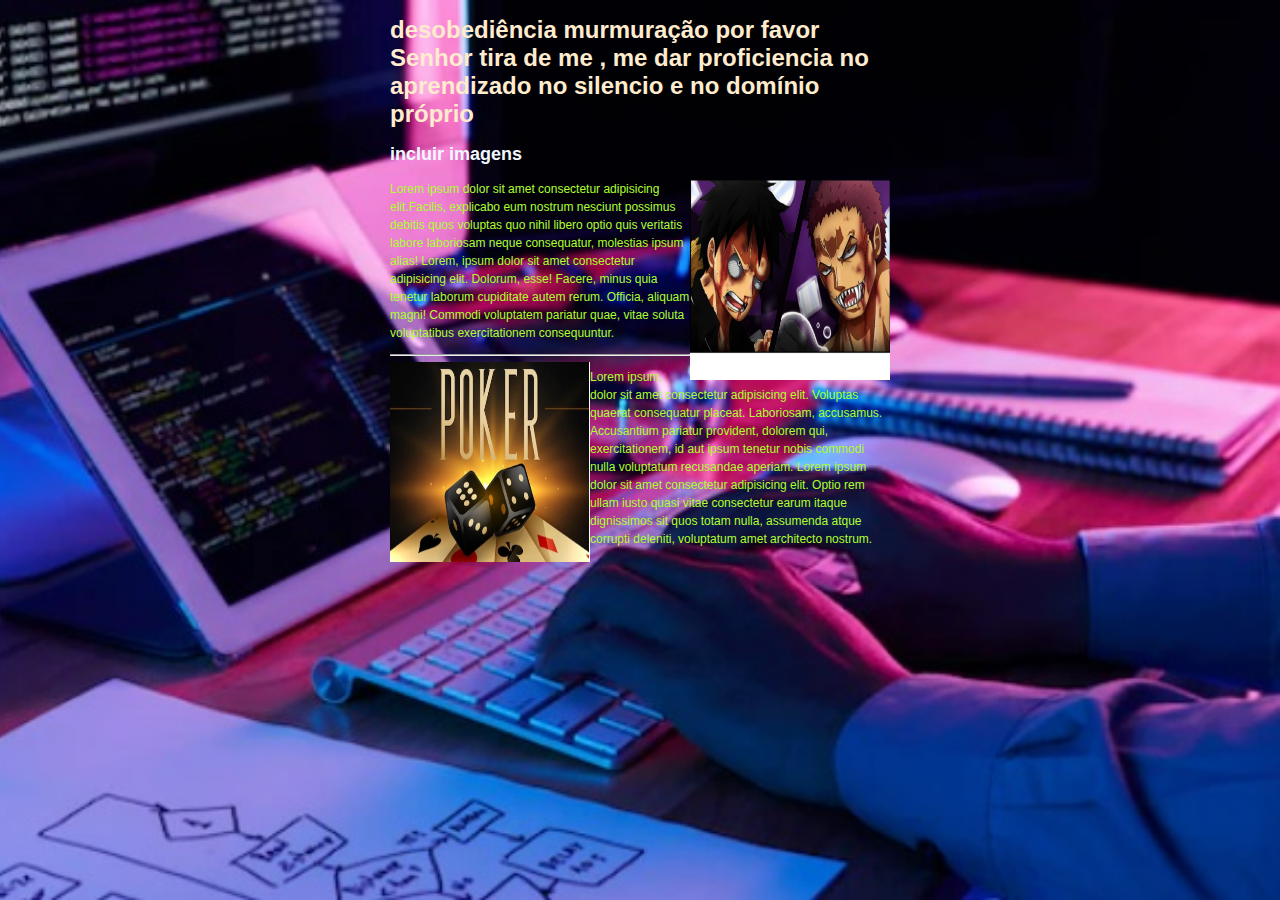
<file: pratica2/index.html>
<!DOCTYPE html>
<html lang="en">

<head>
    <meta charset="UTF-8">
    <meta http-equiv="X-UA-Compatible" content="IE=edge">
    <meta name="viewport" content="width=device-width, initial-scale=1.0">
    <title>Document</title>
    <link rel="stylesheet" href="imagens.css">
</head>

<body>
    <h1>desobediência murmuração por favor Senhor tira de me , me dar proficiencia no aprendizado no silencio e no
        domínio próprio</h1>

    <h2>incluir imagens</h2>

    <img src="./imagens/katacuryvsluffy.jpg" class="img-luffy" alt="luffy vs katacury">

    <p> Lorem ipsum dolor sit amet consectetur adipisicing elit.Facilis, explicabo eum nostrum nesciunt possimus
        debitis quos voluptas quo nihil libero optio quis veritatis labore laboriosam neque consequatur, molestias ipsum
        alias! Lorem, ipsum dolor sit amet consectetur adipisicing elit. Dolorum, esse! Facere, minus quia tenetur
        laborum cupiditate autem rerum. Officia, aliquam magni! Commodi voluptatem pariatur quae, vitae soluta
        voluptatibus exercitationem consequuntur.</p>
    <hr>
    <img src="./imagens/card2.jpg" class="img-card" alt="card">
    <p>Lorem ipsum, dolor sit amet consectetur adipisicing elit. Voluptas quaerat consequatur placeat. Laboriosam,
        accusamus. Accusantium pariatur provident, dolorem qui, exercitationem, id aut ipsum tenetur nobis commodi nulla
        voluptatum recusandae aperiam. Lorem ipsum dolor sit amet consectetur adipisicing elit. Optio rem ullam iusto
        quasi vitae consectetur earum itaque dignissimos sit quos totam nulla, assumenda atque corrupti deleniti,
        voluptatum amet architecto nostrum.</p>
</body>

</html>
</file>
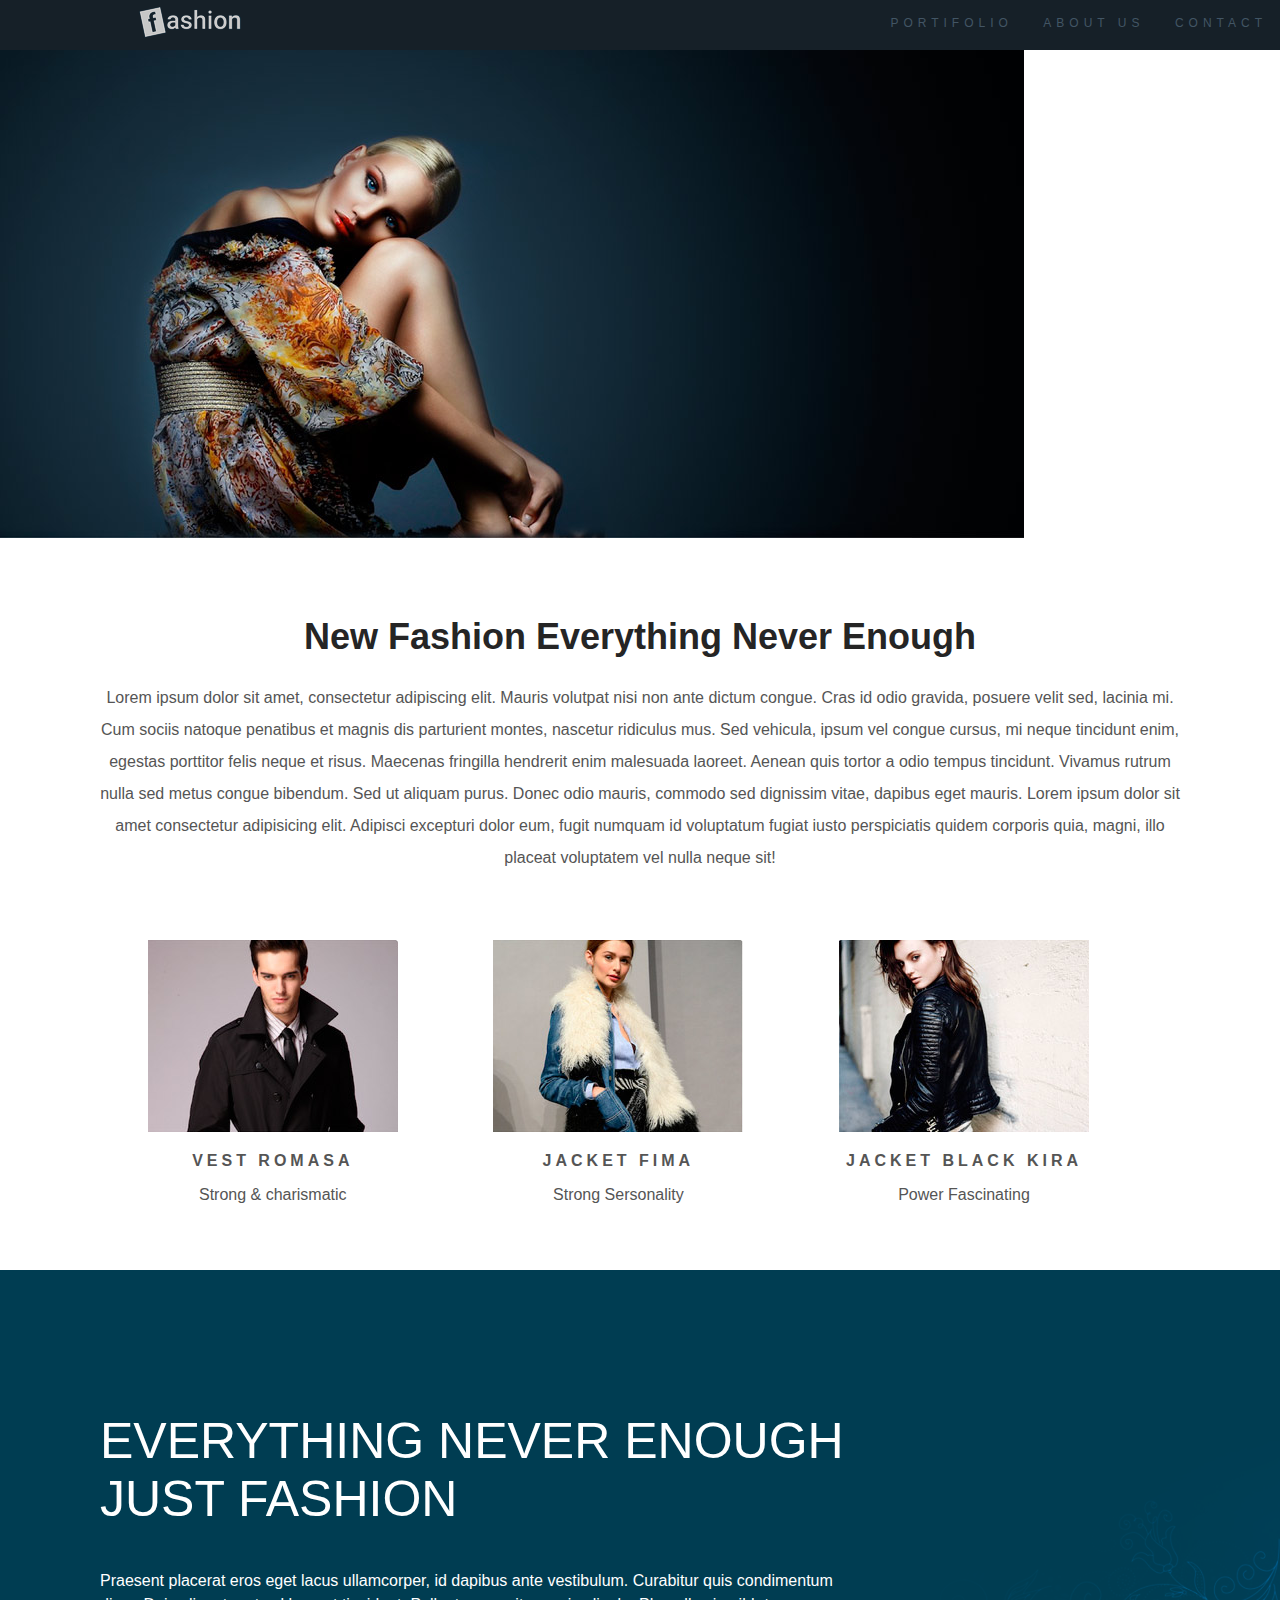
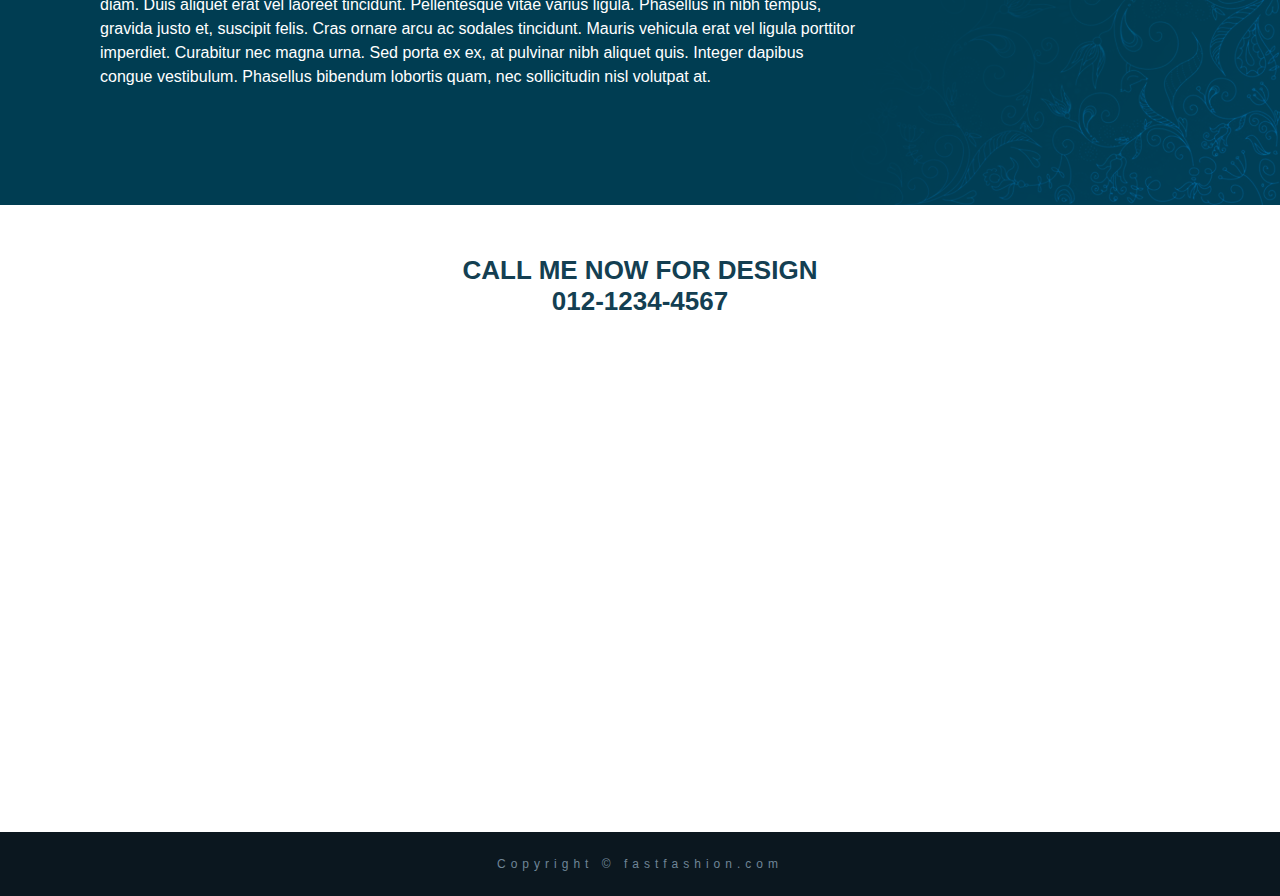
<file: pratica2/imagens/PROJETO FASHION/index.html>
<!DOCTYPE html>
<html lang="en">

<head>
    <meta charset="UTF-8">
    <meta http-equiv="X-UA-Compatible" content="IE=edge">
    <meta name="viewport" content="width=device-width, initial-scale=1.0">
    <title>Fashion</title>
    <link rel="stylesheet" href="stilo.css">
</head>

<body>
    <div id="principal">
        <header class="header-top">
            <img class="logotipo" src="IMAGENS/logo.png" alt="logotipo Fashion">
            <nav class="header-nav">
                <ul>
                    <li><a href="#">Portifolio</a></li>
                    <li><a href="#">About us</a></li>
                    <li><a href="#">Contact</a></li>
                </ul>
            </nav>
        </header>
        <img src="IMAGENS/topo.jpg" alt="modelo feminina vestindo roupa fashion">

        <article class="portifolio">
            <h1>New Fashion Everything Never Enough</h1>
            <p>Lorem ipsum dolor sit amet, consectetur adipiscing elit. Mauris volutpat nisi non ante dictum congue.
                Cras id odio gravida, posuere velit sed, lacinia mi. Cum sociis natoque penatibus et magnis dis
                parturient montes, nascetur ridiculus mus. Sed vehicula, ipsum vel congue cursus, mi neque tincidunt
                enim, egestas porttitor felis neque et risus. Maecenas fringilla hendrerit enim malesuada laoreet.
                Aenean quis tortor a odio tempus tincidunt. Vivamus rutrum nulla sed metus congue bibendum. Sed ut
                aliquam purus. Donec odio mauris, commodo sed dignissim vitae, dapibus eget mauris. Lorem ipsum dolor
                sit amet consectetur adipisicing elit. Adipisci excepturi dolor eum, fugit numquam id voluptatum fugiat
                iusto perspiciatis quidem corporis quia, magni, illo placeat voluptatem vel nulla neque sit!</p>
        </article>

        <section class="gallery">
            <article class="gallery-card">
                <img src="IMAGENS/modelo1.jpg" alt="modelo ">
                <p class="gallery-title">Vest Romasa </p>
                <p class="gallery-text">Strong &amp; charismatic</p>
            </article>

            <article class="gallery-card">
                <img src="IMAGENS/modelo2.jpg" alt="modelo 2">
                <p class="gallery-title">Jacket Fima</p>
                <p class="gallery-text">Strong Sersonality</p>
            </article>

            <article class="gallery-card">
                <img src="IMAGENS/modelo3.jpg" alt="modelo 3">
                <p class="gallery-title">Jacket Black Kira</p>
                <p class="gallery-text">Power Fascinating</p>
            </article>
        </section>

        <article class="about">
            <h2>Everything Never Enough <br> Just Fashion <br></h2>
            <p>Praesent placerat eros eget lacus ullamcorper, id dapibus ante vestibulum. Curabitur quis condimentum
                diam. Duis aliquet erat vel laoreet tincidunt. Pellentesque vitae varius ligula. Phasellus in nibh
                tempus, gravida justo et, suscipit felis. Cras ornare arcu ac sodales tincidunt. Mauris vehicula erat
                vel ligula porttitor imperdiet. Curabitur nec magna urna. Sed porta ex ex, at pulvinar nibh aliquet
                quis. Integer dapibus congue vestibulum. Phasellus bibendum lobortis quam, nec sollicitudin nisl
                volutpat at.
            </p>
        </article>

        <div id="contact">
            <address>Call me now for design <br>
                012-1234-4567
            </address>
        </div>
        <div class="maps">
            <iframe
                src="https://www.google.com/maps/embed?pb=!1m18!1m12!1m3!1d56122.02879543067!2d-52.85185398395042!3d-28.460664429216962!2m3!1f0!2f0!3f0!3m2!1i1024!2i768!4f13.1!3m3!1m2!1s0x94fd493c92d28c8f%3A0x6ff21ca741cec0c8!2sN%C3%A3o-Me-Toque%2C%20RS%2C%2099470-000!5e0!3m2!1spt-BR!2sbr!4v1677530657866!5m2!1spt-BR!2sbr"
                width="600" height="450" style="border:0;" allowfullscreen="" loading="lazy"
                referrerpolicy="no-referrer-when-downgrade"></iframe>
        </div>
        <footer class="rodape">Copyright &copy; fastfashion.com</footer>

    </div>
</body>

</html>
</file>
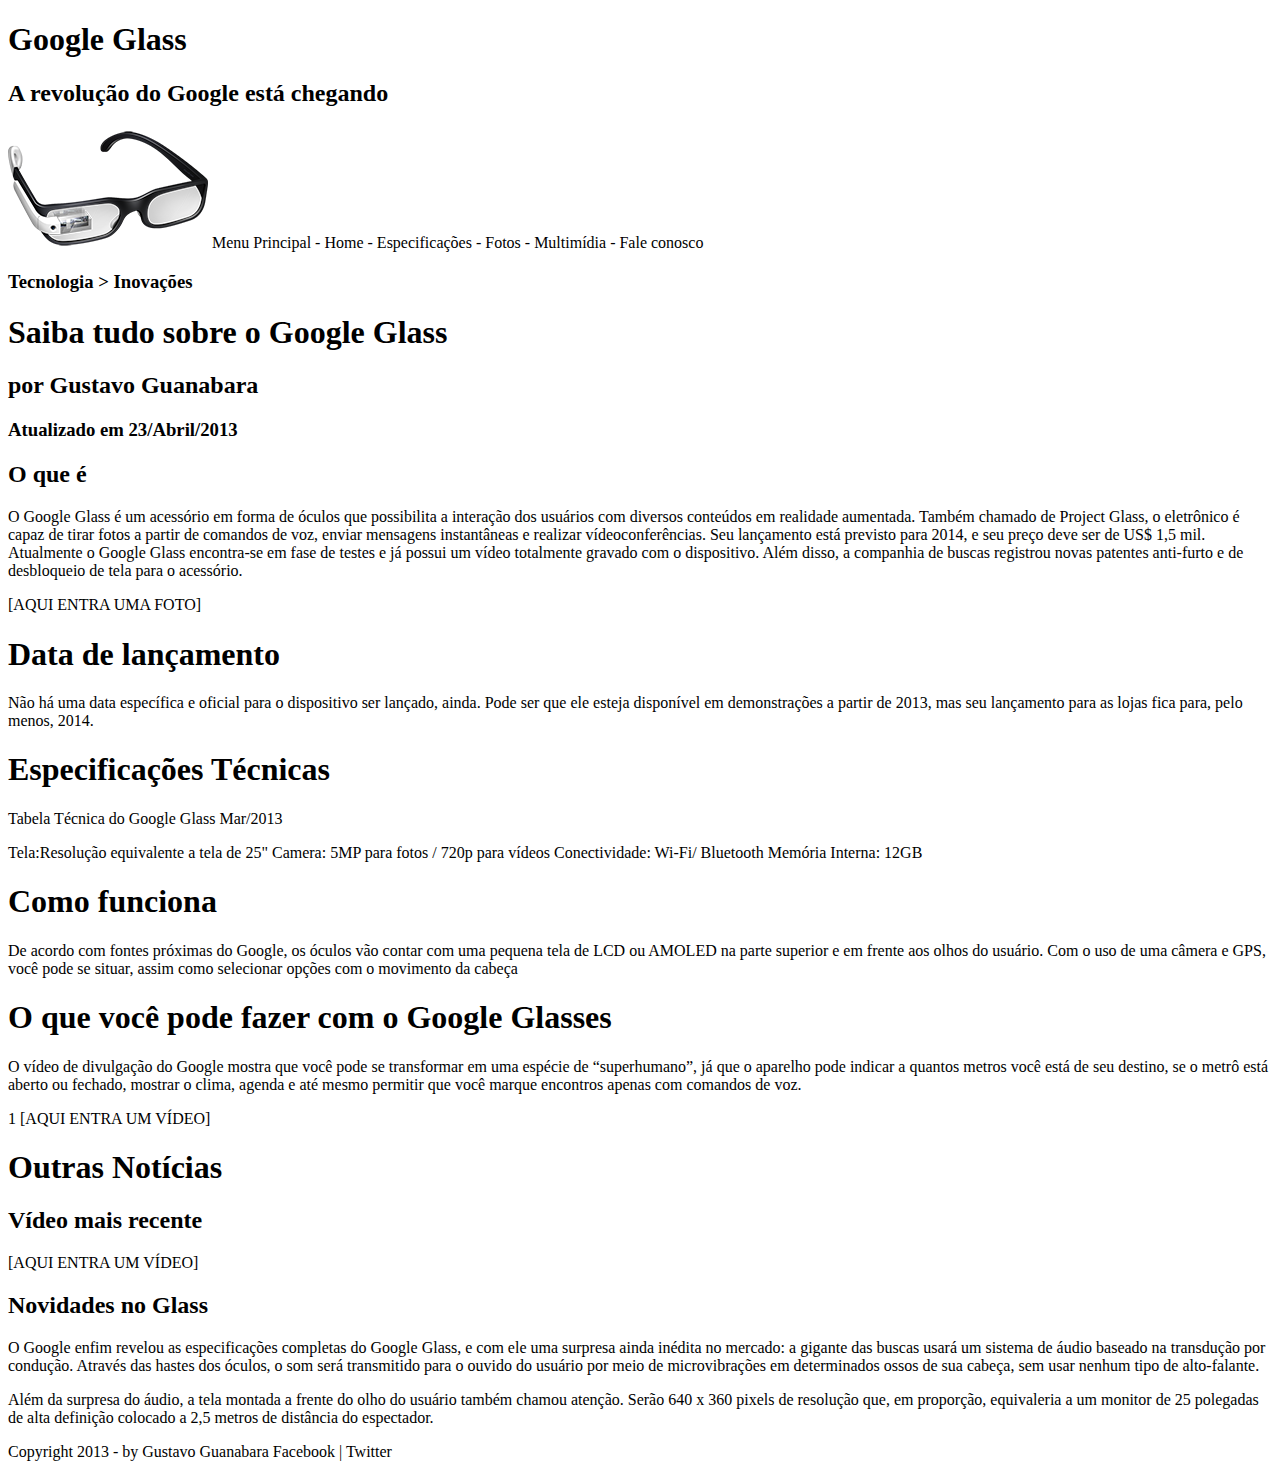
<file: pratica2/site/projeto-glass-html5/index.html>
<!DOCTYPE html>
<html lang="pt-br">

<head>
    <meta charset="UTF-8">
    <meta name="viewport" content="width=device-width, initial-scale=1.0">
    <meta name="description" content="Ste exemplo HTML5, CSS3">
    <meta name="keywords" content="HTML5, CSS3, JavaScript">
    <title>Site exemplo</title>
</head>

<body>
    <div id="interface">

        <header id="cabecalho">
            <hgroup>
                <h1>Google Glass</h1>
                <h2>A revolução do Google está chegando</h2>
            </hgroup>
            <img src="_imagens/glass-oculos-preto-peq.png" alt="oculos preto pequeno">
            Menu Principal
            - Home
            - Especificações
            - Fotos
            - Multimídia
            - Fale conosco
        </header>

        <hgroup>
            <h3>Tecnologia > Inovações</h3>
            <h1>Saiba tudo sobre o Google Glass</h1>
            <h2>por Gustavo Guanabara</h2>
            <h3>Atualizado em 23/Abril/2013</h3>
        </hgroup>

        <h2>O que é</h2>
        <p>
            O Google Glass é um acessório em forma de óculos que possibilita a interação dos usuários com diversos
            conteúdos
            em realidade aumentada. Também chamado de Project Glass, o eletrônico é capaz de tirar fotos a partir de
            comandos de voz, enviar mensagens instantâneas e realizar &shy;vídeo&shy;confer&shy;ências. Seu lançamento está previsto
            para
            2014, e seu preço deve ser de US$ 1,5 mil. Atualmente o Google Glass encontra-se em fase de testes e já
            possui
            um vídeo totalmente gravado com o dispositivo. Além disso, a companhia de buscas registrou novas patentes
            anti-furto e de desbloqueio de tela para o acessório.
        </p>

        [AQUI ENTRA UMA FOTO]

        <h1>Data de lançamento</h1>
        <p>
            Não há uma data específica e oficial para o dispositivo ser lançado, ainda. Pode ser que ele esteja
            disponível
            em demonstrações a partir de 2013, mas seu lançamento para as lojas fica para, pelo menos, 2014.
        </p>

        <h1>Especificações Técnicas</h1>
        Tabela Técnica do Google Glass Mar/2013

        <p>
            Tela:Resolução equivalente a tela de 25"
            Camera: 5MP para fotos / 720p para vídeos
            Conectividade: Wi-Fi/ Bluetooth
            Memória Interna: 12GB
        </p>

        <h1>Como funciona</h1>
        <p>
            De acordo com fontes próximas do Google, os óculos vão contar com uma pequena tela de LCD ou AMOLED na parte
            superior e em frente aos olhos do usuário. Com o uso de uma câmera e GPS, você pode se situar, assim como
            selecionar opções com o movimento da cabeça
        </p>

        <h1>O que você pode fazer com o Google Glasses</h1>
        <p>
            O vídeo de divulgação do Google mostra que você pode se transformar em uma espécie de “super&shy;humano”, já que o
            aparelho pode indicar a quantos metros você está de seu destino, se o metrô está aberto ou fechado, mostrar o
            clima, agenda e até mesmo permitir que você marque encontros apenas com comandos de voz.
        </p>1

        [AQUI ENTRA UM VÍDEO]

        <h1>Outras Notícias</h1>
        <h2>Vídeo mais recente</h2>

        [AQUI ENTRA UM VÍDEO]

        <h2>Novidades no Glass</h2>
        <p>
            O Google enfim revelou as especificações completas do Google Glass, e com ele uma surpresa ainda inédita no
            mercado: a gigante das buscas usará um sistema de áudio baseado na transdução por condução. Através das hastes
            dos óculos, o som será transmitido para o ouvido do usuário por meio de microvibrações em determinados ossos de
            sua cabeça, sem usar nenhum tipo de alto-falante.
        </p>

        <p>
            Além da surpresa do áudio, a tela montada a frente do olho do usuário também chamou atenção. Serão 640 x 360
            pixels de resolução que, em proporção, equivaleria a um monitor de 25 polegadas de alta definição colocado a 2,5
            metros de distância do espectador.
        </p>

        <p>
            Copyright 2013 - by Gustavo Guanabara
            Facebook | Twitter
        </p>
    </div>
</body>

</html>
</file>
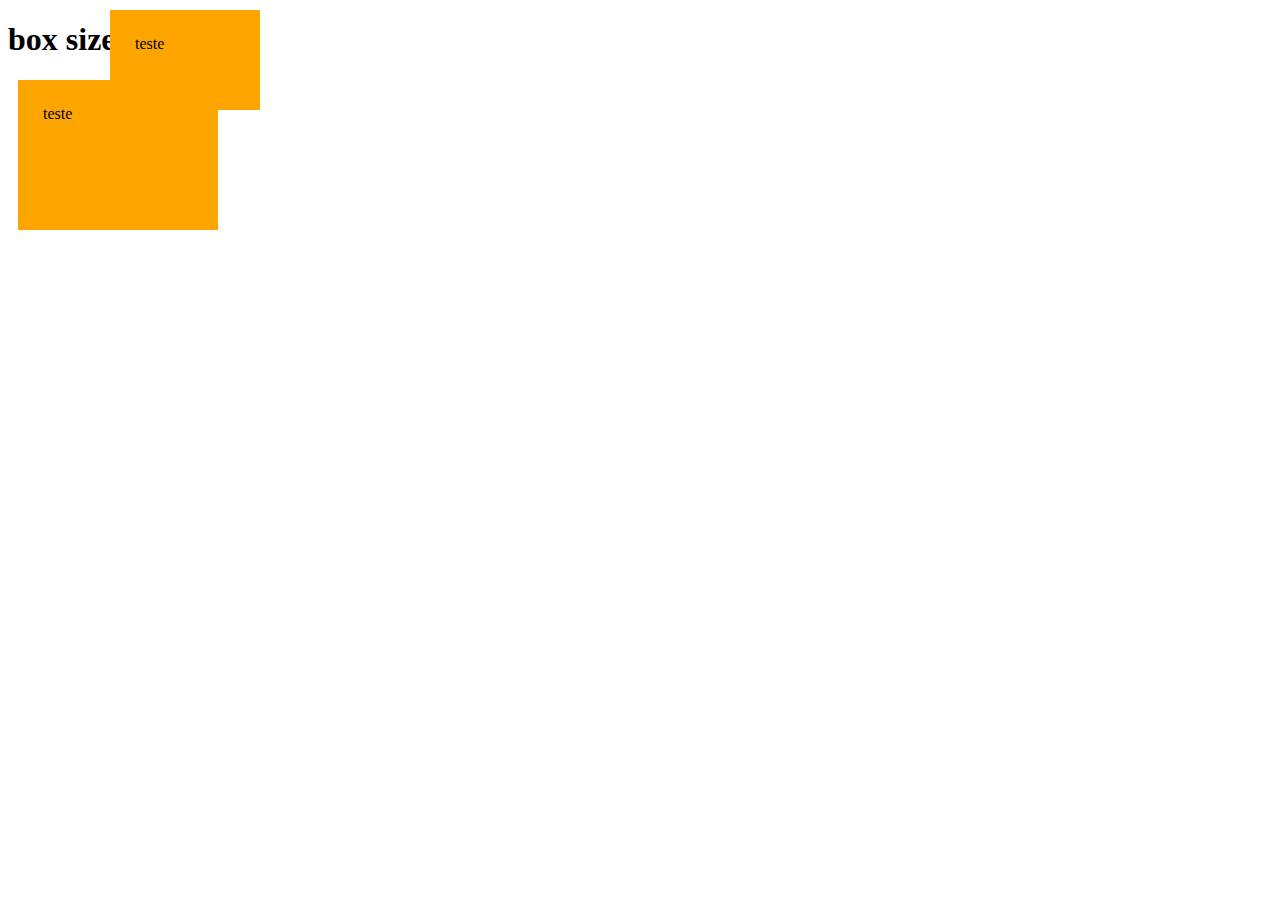
<file: pratica2/boxsize.html>
<!DOCTYPE html>
<html lang="en">

<head>
    <meta charset="UTF-8">
    <meta http-equiv="X-UA-Compatible" content="IE=edge">
    <meta name="viewport" content="width=device-width, initial-scale=1.0">
    <title>Document</title>

    <style>
        div {
            background: orange;
            width: 150px;
            height: 100px;
            margin: 10px;
            display:block;
        }

        #div1 {
            padding: 25px;
        }

        #div2 {
            padding: 25px;
            box-sizing: border-box;
            position: absolute;
            top: 0px;
            left: 100px;
        }
    </style>
</head>

<body>
    <h1>box size</h1>
    <div id="div1">teste</div>
    <div id="div2">teste</div>
</body>

</html>
</file>
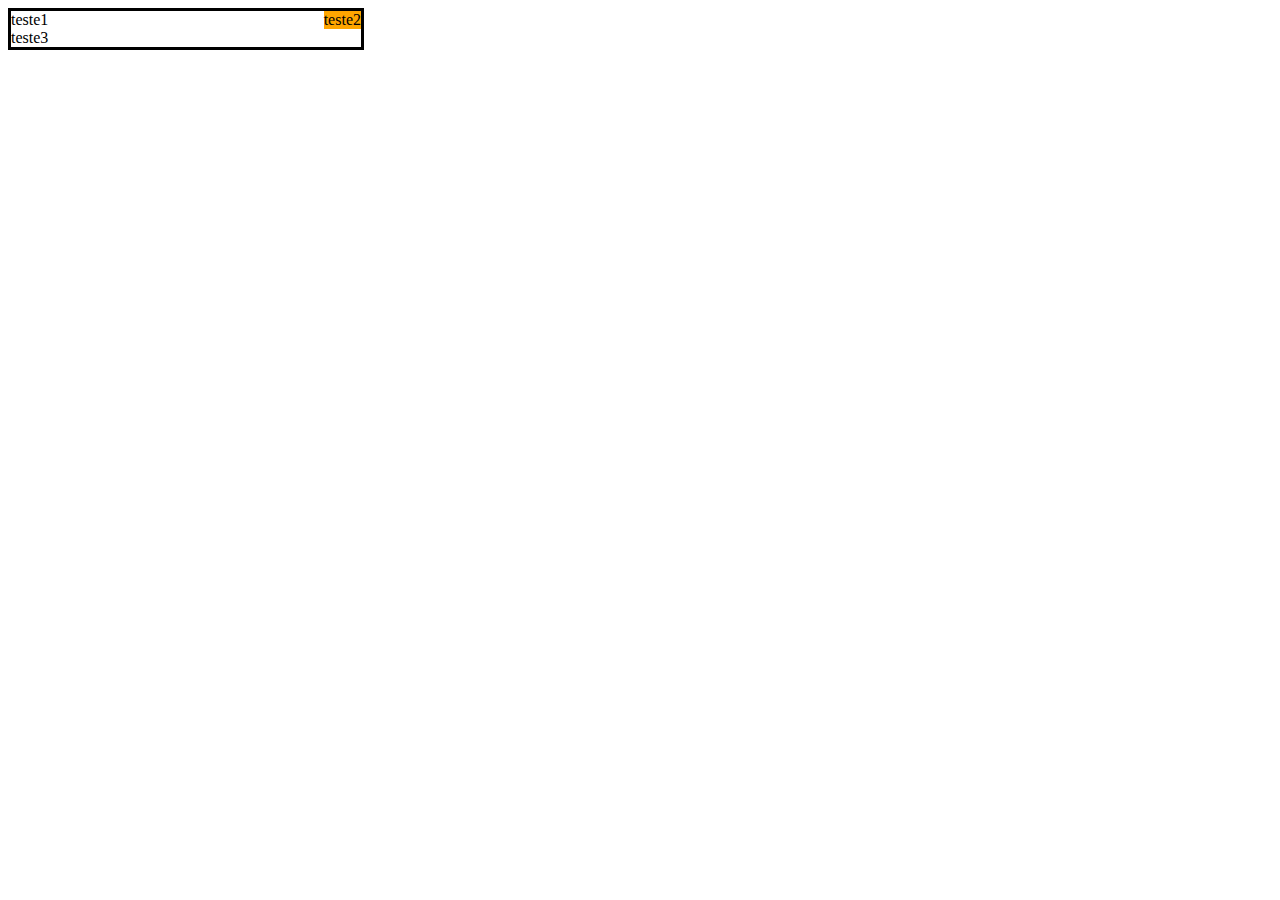
<file: pratica2/float.html>
<!DOCTYPE html>
<html lang="en">

<head>
    <meta charset="UTF-8">
    <meta http-equiv="X-UA-Compatible" content="IE=edge">
    <meta name="viewport" content="width=device-width, initial-scale=1.0">
    <title>Document</title>
    <style>
        #container {
            width: 350px;
            float: none;
            border: solid 3px;
        }

        #div1 {
            float: left;
        }

        #div2 {
            float: right;
            background-color: orange;
        }

        #div3 {
            clear: both;
        }
    </style>
</head>

<body>
    <div id="container">
        <div id="div1">teste1</div>
        <div id="div2">teste2</div>
        <div id="div3">teste3</div>
    </div>
</body>

</html>
</file>
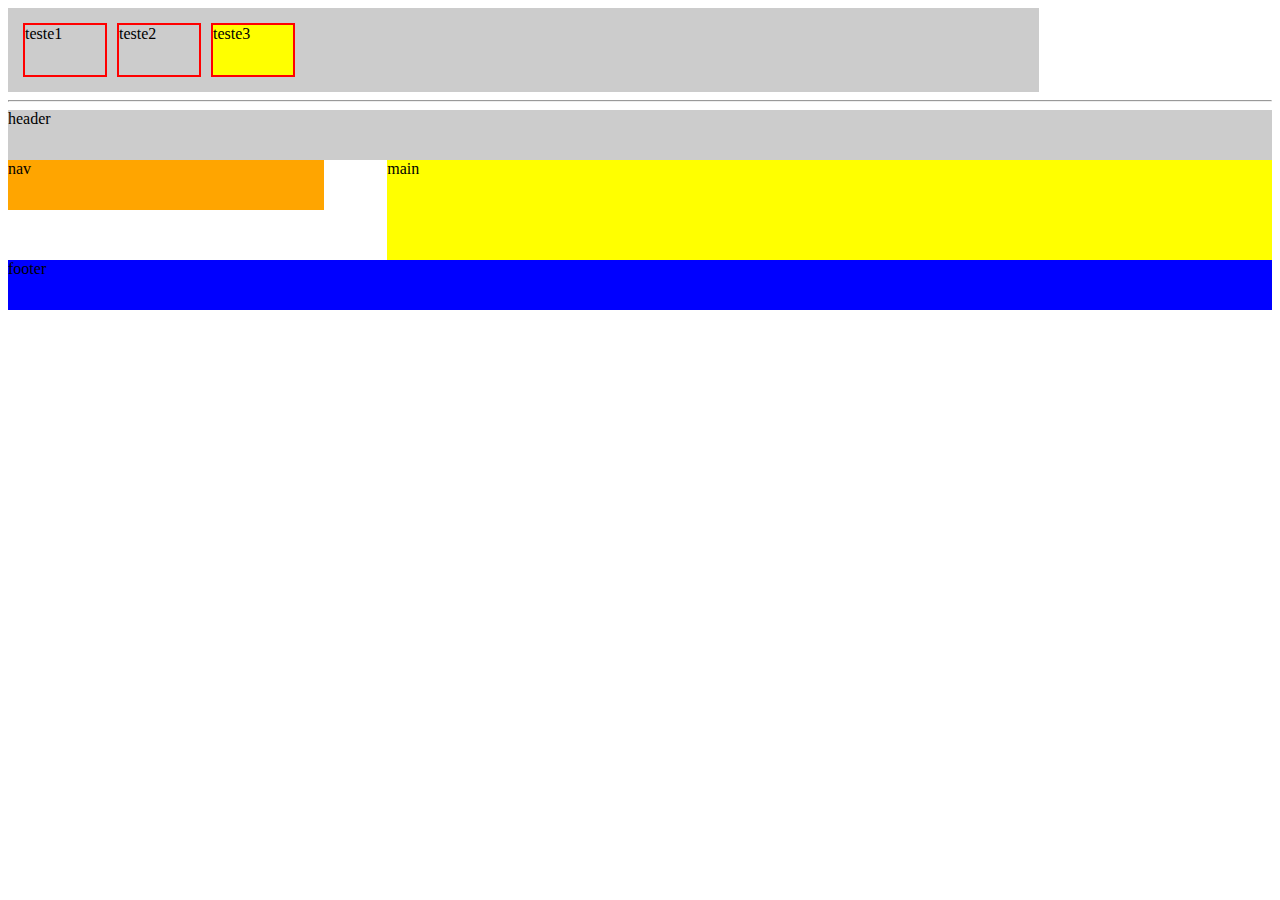
<file: pratica2/float2.html>
<head>
    <meta charset="UTF-8">
    <meta http-equiv="X-UA-Compatible" content="IE=edge">
    <meta name="viewport" content="width=device-width, initial-scale=1.0">
    <title>Document</title>
    <style>
        #container {
            width: 80%;
            float: none;
            background: #ccc;
            padding: 10px;
            overflow: auto;
        }

        #container div {
            width: 80px;
            height: 50px;
            border: 2px solid red;
            margin: 5px;
        }

        #div1 {
            float: left;
        }

        #div2 {
            float: left;
        }

        #div3 {
            background: yellow;
            float: left;
        }

        header {
            background: #ccc;
            height: 50px;
        }

        nav {
            width: 25%;
            height: 50px;
            background: orange;
            float: left;
        }

        main {
            width: 70%;
            height: 100px;
            background: yellow;
            float: right;
        }

        footer {
            height: 50px;
            background: blue;
            clear: both;
        }
    </style>
</head>

<body>
    <div id="container">
        <div id="div1">teste1</div>
        <div id="div2">teste2</div>
        <div id="div3">teste3</div>
    </div>
    <hr>

    <header>header</header>
    <nav>nav</nav>
    <main>main</main>
    <footer>footer</footer>
</body>

</html>
</file>
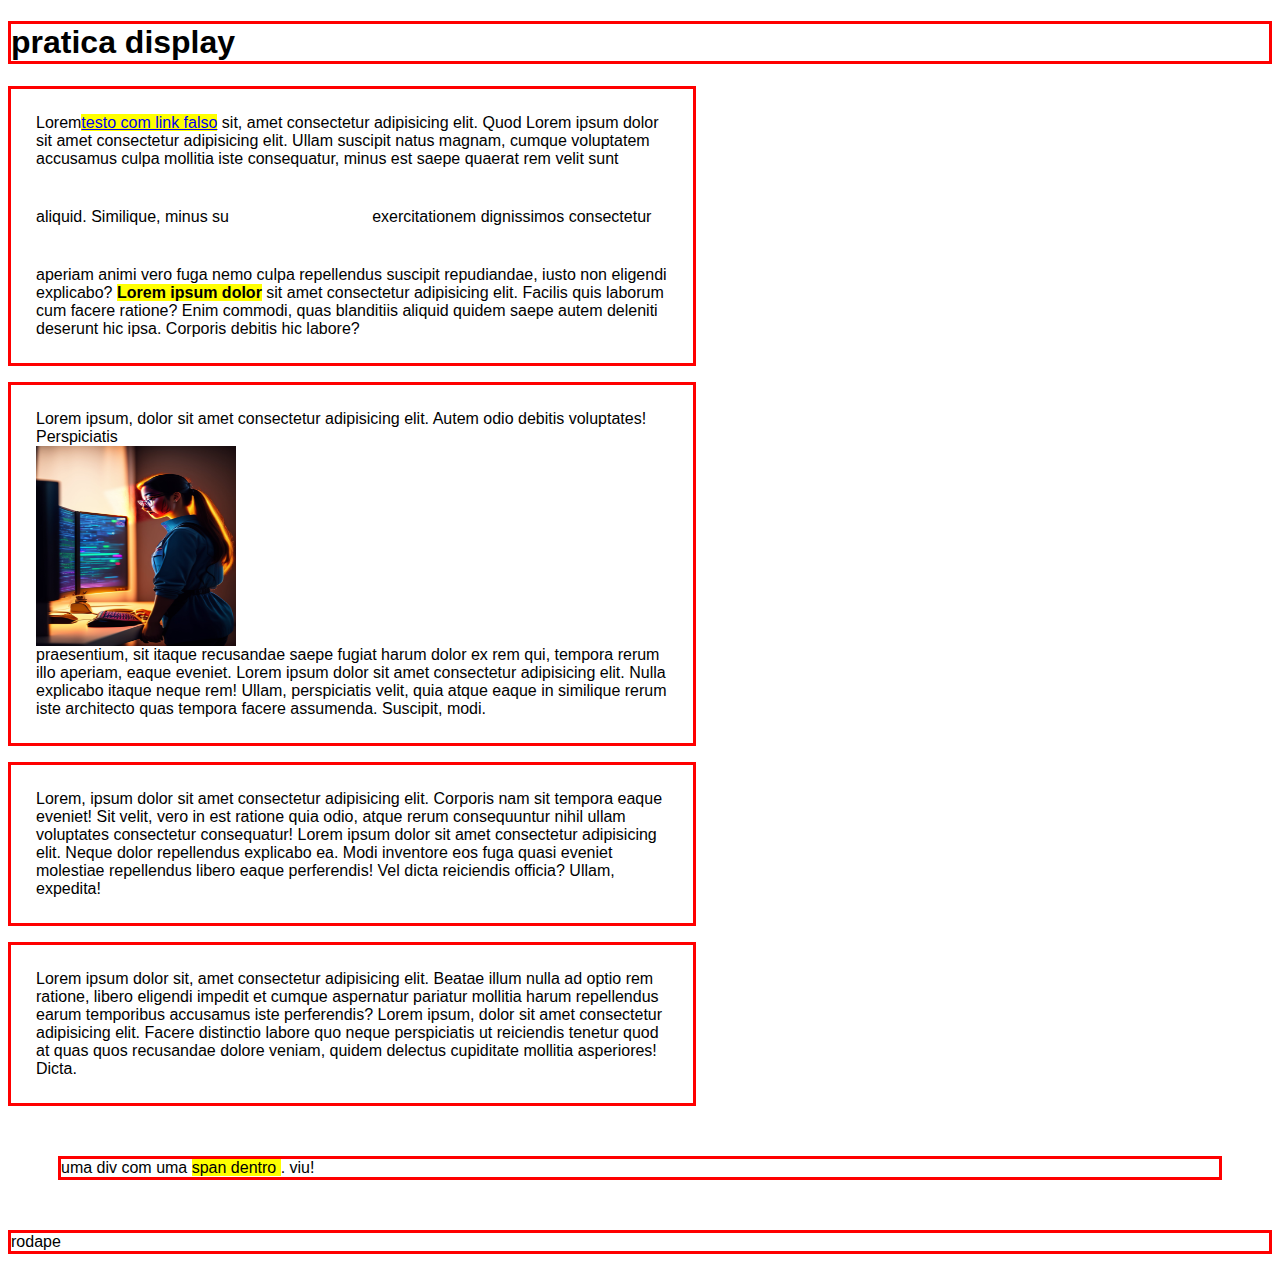
<file: pratica2/praticadisplay.html>
<!DOCTYPE html>
<html lang="en">

<head>
    <meta charset="UTF-8">
    <meta http-equiv="X-UA-Compatible" content="IE=edge">
    <meta name="viewport" content="width=device-width, initial-scale=1.0">
    <title>Document</title>

    <style>
        body {
            font-family: sans-serif;
        }

        h1,
        p,
        div,
        footer {
            border: 3px solid red;
        }

        p {
            width: 50%;
            padding: 25px;
        }

        div {
            margin: 50px;
        }

        img {
            width: 200px;
            height: 200px;
        }

        b,
        em,
        a,
        span {
            background-color: yellow;
        }

        em {
            display: inline-block;
            padding: 40px;
            visibility: hidden;
        }

        img {
            display: block;
        }
    </style>
</head>
 <!-- h1, p,div,footer tags nivel de block -->
 <!-- b, em, pre,a, span nivel de linha -->
<body>
    <h1>pratica display</h1>

    <p>Lorem<a href="#">testo com link falso</a> sit, amet consectetur adipisicing elit. Quod Lorem ipsum dolor sit amet
        consectetur adipisicing elit. Ullam suscipit natus magnam, cumque voluptatem accusamus culpa mollitia iste
        consequatur, minus est saepe quaerat rem velit sunt aliquid. Similique, minus su <em>Zaqueu </em> exercitationem
        dignissimos consectetur aperiam animi vero fuga nemo culpa repellendus
        suscipit repudiandae, iusto non eligendi explicabo? <b> Lorem ipsum dolor</b> sit amet consectetur adipisicing
        elit.
        Facilis quis laborum cum facere ratione? Enim commodi, quas blanditiis aliquid quidem saepe autem deleniti
        deserunt hic ipsa. Corporis debitis hic labore?</p>


    <p>Lorem ipsum, dolor sit amet consectetur adipisicing elit. Autem odio debitis voluptates! Perspiciatis
        <img src="./imagens/andressa1.jpeg" class="img-andressa" alt="logotipo andressa"> praesentium, sit itaque
        recusandae saepe fugiat harum dolor ex rem qui, tempora rerum illo aperiam, eaque
        eveniet. Lorem ipsum dolor sit amet consectetur adipisicing elit. Nulla explicabo itaque neque rem! Ullam,
        perspiciatis velit, quia atque eaque in similique rerum iste architecto quas tempora facere assumenda. Suscipit,
        modi.
    </p>


    <p>Lorem, ipsum dolor sit amet consectetur adipisicing elit. Corporis nam sit tempora eaque eveniet! Sit velit, vero
        in est ratione quia odio, atque rerum consequuntur nihil ullam voluptates consectetur consequatur! Lorem ipsum
        dolor sit amet consectetur adipisicing elit. Neque dolor repellendus explicabo ea. Modi inventore eos fuga quasi
        eveniet molestiae repellendus libero eaque perferendis! Vel dicta reiciendis officia? Ullam, expedita!</p>


    <p>Lorem ipsum dolor sit, amet consectetur adipisicing elit. Beatae illum nulla ad optio rem ratione, libero
        eligendi impedit et cumque aspernatur pariatur mollitia harum repellendus earum temporibus accusamus iste
        perferendis? Lorem ipsum, dolor sit amet consectetur adipisicing elit. Facere distinctio labore quo neque
        perspiciatis ut reiciendis tenetur quod at quas quos recusandae dolore veniam, quidem delectus cupiditate
        mollitia asperiores! Dicta.</p>
    <div>uma div com uma <span>span dentro </span>. viu!</div>
    <footer>rodape</footer>


</body>

</html>
</file>
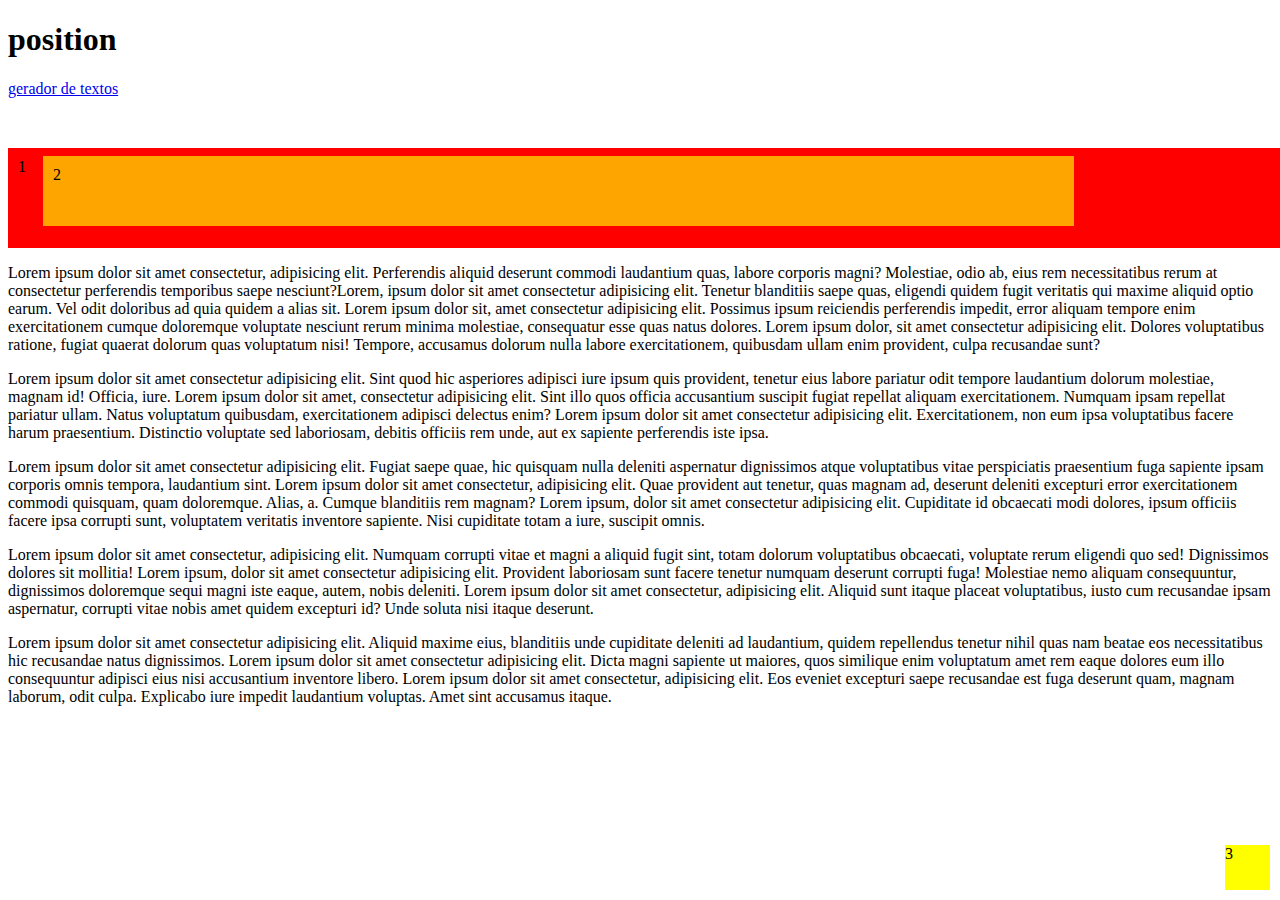
<file: pratica2/propriposition.html>
<!DOCTYPE html>
<html lang="en">

<head>
    <meta charset="UTF-8">
    <meta http-equiv="X-UA-Compatible" content="IE=edge">
    <meta name="viewport" content="width=device-width, initial-scale=1.0">
    <title>Document</title>
    <style>
        #um {
            background: red;
            padding: 10px;
            width: 100%;
            height: 80px;
            position: relative;
            top: 0;
            margin-top: 50px;
        }

        #dois {
            background: orange;
            padding: 10px;
            width: 80%;
            height: 50px;
            position: relative;
            top: -20px;
            right: -25px;
        }

        #tres {
            background: yellow;
            width: 45px;
            height: 45px;
            position: fixed;
            bottom: 10px;
            right: 10px;
        }
    </style>
</head>

<body>
    <h1>position</h1>

    <p><a href="#">gerador de textos</a></p>

    <div id="container">
        <div id="um">1
            <div id="dois">2
                <div id="tres">3</div>
            </div>
        </div>

        <p>Lorem ipsum dolor sit amet consectetur, adipisicing elit. Perferendis aliquid deserunt commodi laudantium
            quas, labore corporis magni? Molestiae, odio ab, eius rem necessitatibus rerum at consectetur perferendis
            temporibus saepe nesciunt?Lorem, ipsum dolor sit amet consectetur adipisicing elit. Tenetur blanditiis saepe
            quas, eligendi quidem fugit veritatis qui maxime aliquid optio earum. Vel odit doloribus ad quia quidem a
            alias sit. Lorem ipsum dolor sit, amet consectetur adipisicing elit. Possimus ipsum reiciendis perferendis
            impedit, error aliquam tempore enim exercitationem cumque doloremque voluptate nesciunt rerum minima
            molestiae, consequatur esse quas natus dolores. Lorem ipsum dolor, sit amet consectetur adipisicing elit.
            Dolores voluptatibus ratione, fugiat quaerat dolorum quas voluptatum nisi! Tempore, accusamus dolorum nulla
            labore exercitationem, quibusdam ullam enim provident, culpa recusandae sunt?</p>
        <p>Lorem ipsum dolor sit amet consectetur adipisicing elit. Sint quod hic asperiores adipisci iure ipsum quis
            provident, tenetur eius labore pariatur odit tempore laudantium dolorum molestiae, magnam id! Officia, iure.
            Lorem ipsum dolor sit amet, consectetur adipisicing elit. Sint illo quos officia accusantium suscipit fugiat
            repellat aliquam exercitationem. Numquam ipsam repellat pariatur ullam. Natus voluptatum quibusdam,
            exercitationem adipisci delectus enim? Lorem ipsum dolor sit amet consectetur adipisicing elit.
            Exercitationem, non eum ipsa voluptatibus facere harum praesentium. Distinctio voluptate sed laboriosam,
            debitis officiis rem unde, aut ex sapiente perferendis iste ipsa.</p>
        <p>Lorem ipsum dolor sit amet consectetur adipisicing elit. Fugiat saepe quae, hic quisquam nulla deleniti
            aspernatur dignissimos atque voluptatibus vitae perspiciatis praesentium fuga sapiente ipsam corporis omnis
            tempora, laudantium sint. Lorem ipsum dolor sit amet consectetur, adipisicing elit. Quae provident aut
            tenetur, quas magnam ad, deserunt deleniti excepturi error exercitationem commodi quisquam, quam doloremque.
            Alias, a. Cumque blanditiis rem magnam? Lorem ipsum, dolor sit amet consectetur adipisicing elit. Cupiditate
            id obcaecati modi dolores, ipsum officiis facere ipsa corrupti sunt, voluptatem veritatis inventore
            sapiente. Nisi cupiditate totam a iure, suscipit omnis.</p>
        <p>Lorem ipsum dolor sit amet consectetur, adipisicing elit. Numquam corrupti vitae et magni a aliquid fugit
            sint, totam dolorum voluptatibus obcaecati, voluptate rerum eligendi quo sed! Dignissimos dolores sit
            mollitia! Lorem ipsum, dolor sit amet consectetur adipisicing elit. Provident laboriosam sunt facere tenetur
            numquam deserunt corrupti fuga! Molestiae nemo aliquam consequuntur, dignissimos doloremque sequi magni iste
            eaque, autem, nobis deleniti. Lorem ipsum dolor sit amet consectetur, adipisicing elit. Aliquid sunt itaque
            placeat voluptatibus, iusto cum recusandae ipsam aspernatur, corrupti vitae nobis amet quidem excepturi id?
            Unde soluta nisi itaque deserunt.</p>
        <p>Lorem ipsum dolor sit amet consectetur adipisicing elit. Aliquid maxime eius, blanditiis unde cupiditate
            deleniti ad laudantium, quidem repellendus tenetur nihil quas nam beatae eos necessitatibus hic recusandae
            natus dignissimos. Lorem ipsum dolor sit amet consectetur adipisicing elit. Dicta magni sapiente ut maiores,
            quos similique enim voluptatum amet rem eaque dolores eum illo consequuntur adipisci eius nisi accusantium
            inventore libero. Lorem ipsum dolor sit amet consectetur, adipisicing elit. Eos eveniet excepturi saepe
            recusandae est fuga deserunt quam, magnam laborum, odit culpa. Explicabo iure impedit laudantium voluptas.
            Amet sint accusamus itaque.</p>
    </div>
</body>

</html>
</file>
<file: pratica2/imagens.css>
body {
    font-size: 12px;
    font-family: sans-serif;
    width: 500px;
    margin: auto;
    background-image: url(./imagens/desenvolve.jpg);
    background-repeat: no-repeat;
    background-attachment: fixed;
    background-size: cover;
    background-position: right bottom;
}

h1{
    color: blanchedalmond;
}

h2{
    color: aliceblue;
}

p {
    line-height: 1.5;
    color: greenyellow;
}

.img-card{
    float: left;
    width: 200px;
    height: 200px;
}

.img-luffy{
    float: right;
    width: 200px;
    height: 200px;
}
</file>
<file: pratica2/imagens/PROJETO FASHION/stilo.css>
body {
    font-family: tahoma, Arial, sans-serif;
    margin: 0;
    padding: 0;
}

#orincipal {
    width: 1024px;
    margin:20px auto;
}

.header-top {
    height: 50px;
    background: #162028;
    position: relative;
}

.logotipo {
    margin: 5px 0 0 135px;
}

.header-nav {
    position: absolute;
    top: 0;
    right: 0;
    height: 100%;
}

.header-nav ul {
    margin: 0;
    padding: 0;
}

.header-nav li {
    list-style: none;
    display: inline-block;
    margin-right: 0 15px 0 0;
    padding: 13px;
}

.header-nav a {
    color: #425564;
    text-decoration: none;
    text-transform: uppercase;
    font-size: 12px;
    letter-spacing: 5px;
    transition: color .3s linear;
}

.header-nav a:hover {
    color: white;
}

.portifolio {
    padding: 50px 100px;
    text-align: center;
}

.portifolio h1 {
    font-size: 36px;
    color: #252525;
}

.portifolio p {
    font-size: 16px;
    line-height: 2;
    color: #555;
}






.gallery {
    color: #555;
    padding: 0 100px 50px 100px;
    overflow: auto;
}

.gallery-card {
    width: 32%;
    float: left;
    text-align: center;
}

.gallery-title {
    text-transform: uppercase;
    letter-spacing: 4px;
    font-size: 16px;
    font-weight: bold;
}

.about {
    background-color: #003d52;
    padding: 100px;
    color: white;
    background-image: url(IMAGENS/bg_detalhe.png);
    background-repeat: no-repeat;
    background-position: right bottom;
}

.about h2 {
    text-transform: uppercase;
    font-size: 50px;
    font-weight: normal;
}

.about p {
    line-height: 1.5;
    width: 70%;
}


#contact {
    margin: 50px 0;
}

#contact address {
    color: #143f52;
    text-transform: uppercase;
    font-size: 26px;
    font-style: normal;
    text-align: center;
    font-weight: bold;
}

.maps {
    width: 100%;
    height: 450px;
    margin-top: 15px;
    
}

.maps iframe {
    width: 100%;
}

.rodape {
    background: #0b171f;
    padding: 25px;
    font-size: 12px;
    color: #6f8597;
    letter-spacing: 5px;
    text-align: center;
    margin-top: 15px;
}
</file>
